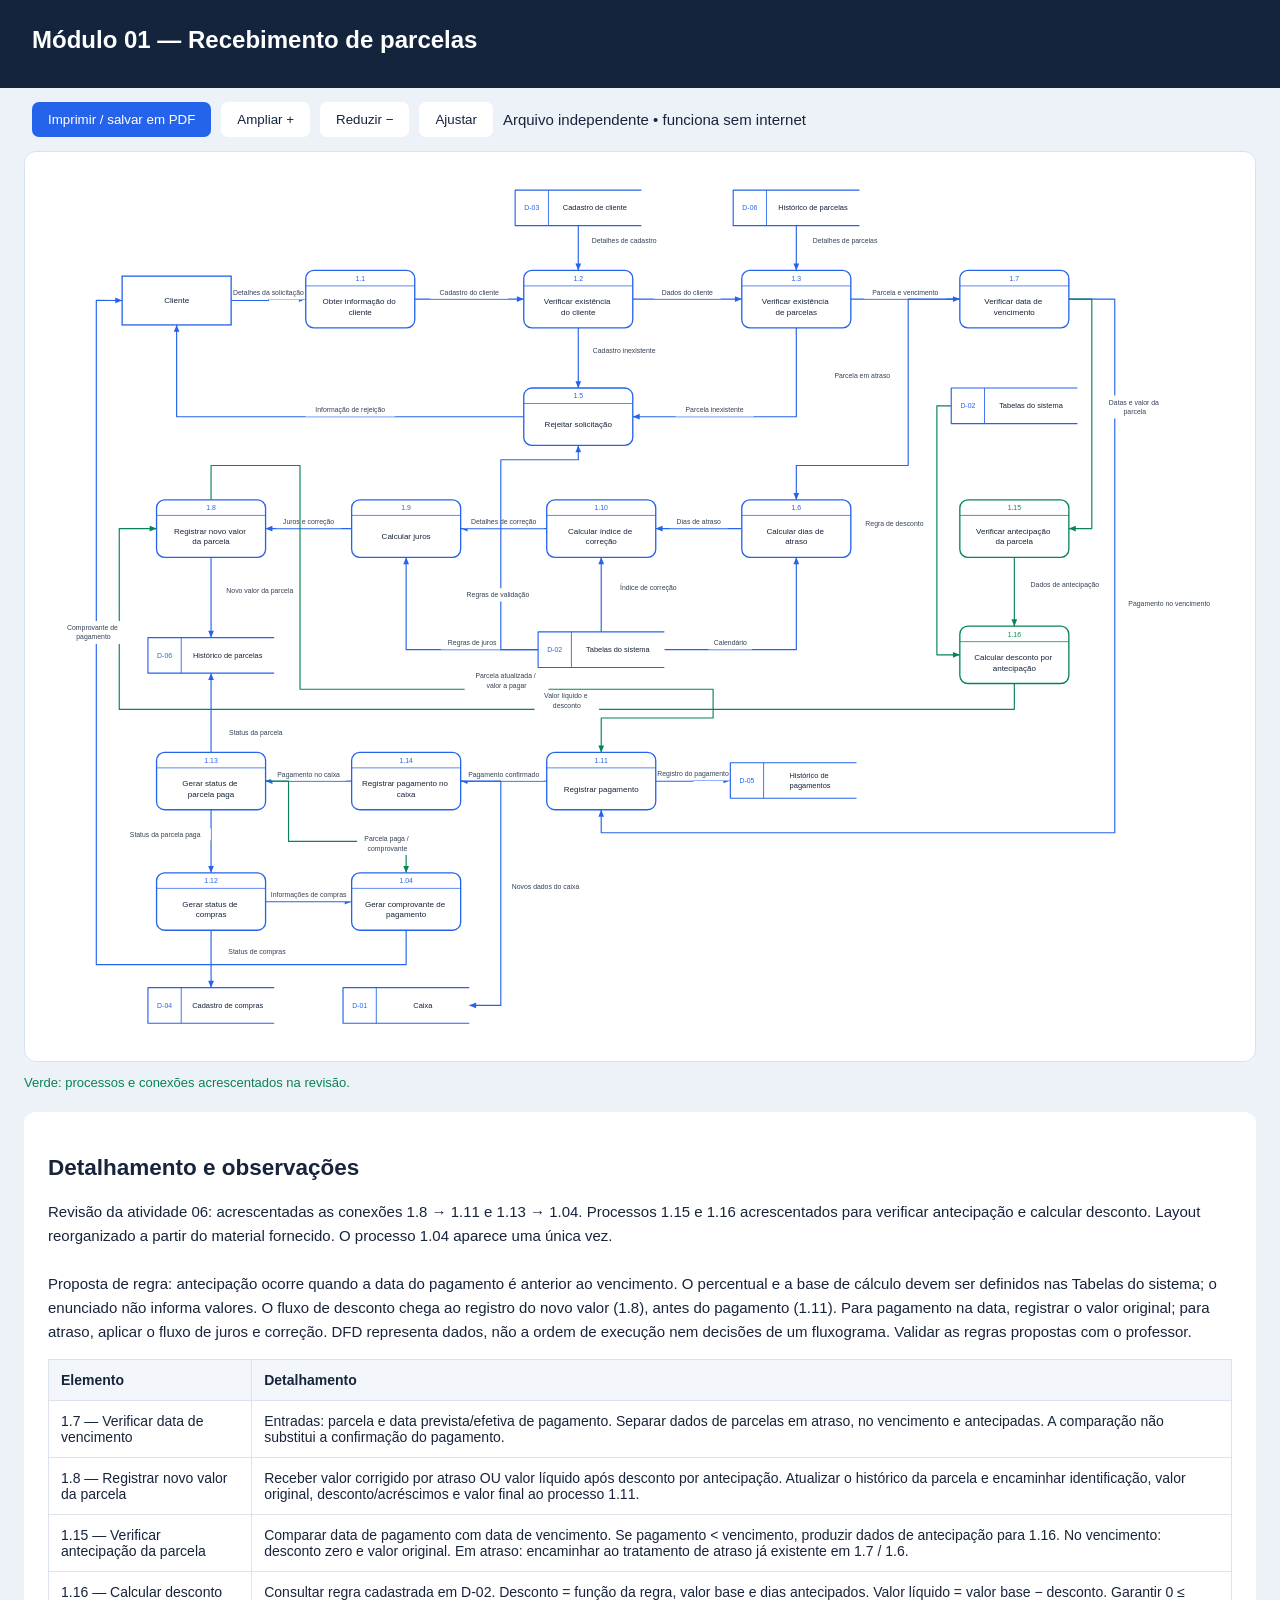
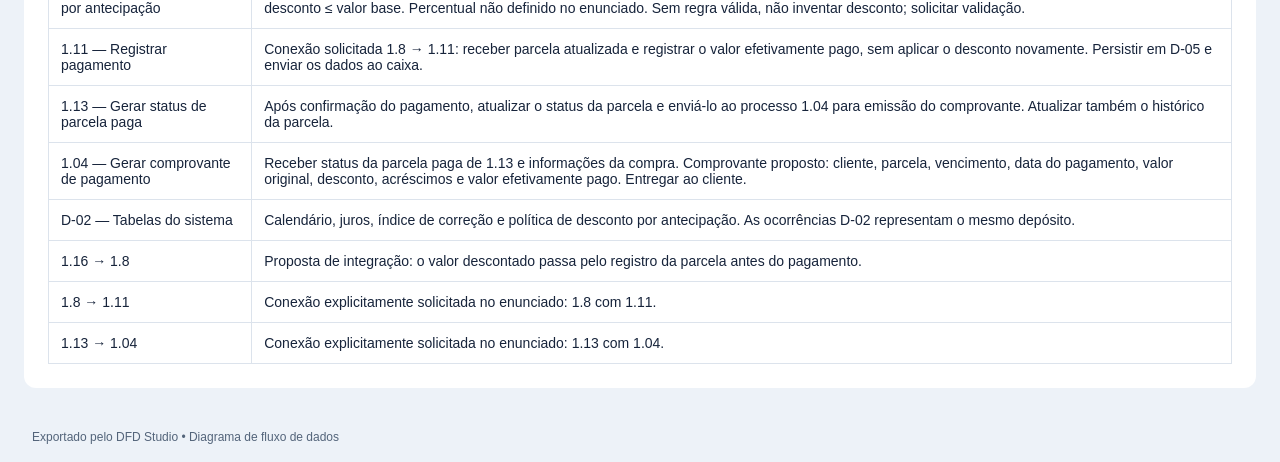
<file: assets/modulo_01_para_entrega.html>
<!doctype html><html lang="pt-BR"><meta charset="utf-8"><meta name="viewport" content="width=device-width,initial-scale=1">
<title>Módulo 01 — Recebimento de parcelas</title><style>
*{box-sizing:border-box}body{margin:0;background:#edf2f8;color:#17243b;font:15px Arial,sans-serif}header{padding:26px 32px;background:#14243d;color:white}h1{font-size:24px;margin:0 0 8px}header p{margin:0;opacity:.8}nav{padding:14px 32px;display:flex;gap:10px;align-items:center;flex-wrap:wrap}button{padding:10px 16px;border:0;border-radius:7px;background:#2563eb;color:white;cursor:pointer}button.secondary{background:white;color:#14243d}main{padding:0 24px 24px}.sheet{background:white;border:1px solid #d9e2ef;border-radius:12px;padding:18px;overflow:auto}svg{display:block;width:100%;height:auto;min-width:700px}article{background:white;margin-top:22px;padding:24px;border-radius:12px}table{border-collapse:collapse;width:100%;font-size:14px}th,td{border:1px solid #dce3ec;padding:12px;text-align:left;vertical-align:top;white-space:pre-wrap}th{background:#f3f6fb}.note{white-space:pre-wrap;line-height:1.6}.legend{color:#078453;font-size:13px}footer{padding:18px 32px;font-size:12px;color:#53647a}@page{size:A3 landscape;margin:12mm}@media print{body{background:white}header{background:white;color:black;padding:0 0 8mm}nav,footer{display:none}main{padding:0}.sheet{border:0;padding:0;overflow:visible}svg{width:100%!important;min-width:0;max-height:240mm}article{break-before:page;padding:0}tr{break-inside:avoid}}
</style><header><h1>Módulo 01 — Recebimento de parcelas</h1><p></p></header>
<nav><button onclick="window.print()">Imprimir / salvar em PDF</button><button class="secondary" onclick="zoom(0.2)">Ampliar +</button><button class="secondary" onclick="zoom(-0.2)">Reduzir −</button><button class="secondary" onclick="scale=1;draw()">Ajustar</button><span>Arquivo independente • funciona sem internet</span></nav>
<main><section class="sheet"><svg xmlns="http://www.w3.org/2000/svg" viewBox="-77.9 -15 2080.95 1522" width="2080.95" height="1522" role="img" aria-label="Módulo 01 — Recebimento de parcelas">
<defs><marker id="arrow" viewBox="0 0 10 10" refX="9" refY="5" markerWidth="7" markerHeight="7" orient="auto-start-reverse"><path d="M0 0L10 5L0 10z" fill="context-stroke"/></marker></defs>
<rect x="-77.9" y="-15" width="2080.95" height="1522" fill="white"/>
<polyline points="250,212.5 315.0,212.5 315.0,210.0 380,210.0" fill="none" stroke="#2563eb" stroke-width="2" stroke-linejoin="round"/>
<polygon points="380,210.0 368.0,205.0 368.0,215.0" fill="#2563eb"/>
<rect x="231.95" y="187.75" width="166.1" height="23" rx="3" fill="white" stroke="none" stroke-width="0"/>
<text text-anchor="middle" font-family="Arial, sans-serif" font-size="12" fill="#334155">
<tspan x="315.0" y="203.33">Detalhes da solicitação</tspan>
</text>
<polyline points="570,210.0 760,210.0" fill="none" stroke="#2563eb" stroke-width="2" stroke-linejoin="round"/>
<polygon points="760,210.0 748.0,205.0 748.0,215.0" fill="#2563eb"/>
<rect x="595.35" y="186.5" width="139.3" height="23" rx="3" fill="white" stroke="none" stroke-width="0"/>
<text text-anchor="middle" font-family="Arial, sans-serif" font-size="12" fill="#334155">
<tspan x="665.0" y="202.08">Cadastro do cliente</tspan>
</text>
<polyline points="855.0,82 855.0,160" fill="none" stroke="#2563eb" stroke-width="2" stroke-linejoin="round"/>
<polygon points="855.0,160 860.0,148.0 850.0,148.0" fill="#2563eb"/>
<rect x="862.0" y="97.5" width="146.0" height="23" rx="3" fill="white" stroke="none" stroke-width="0"/>
<text text-anchor="middle" font-family="Arial, sans-serif" font-size="12" fill="#334155">
<tspan x="935.0" y="113.08">Detalhes de cadastro</tspan>
</text>
<polyline points="950,210.0 1140,210.0" fill="none" stroke="#2563eb" stroke-width="2" stroke-linejoin="round"/>
<polygon points="1140,210.0 1128.0,205.0 1128.0,215.0" fill="#2563eb"/>
<rect x="985.4" y="186.5" width="119.2" height="23" rx="3" fill="white" stroke="none" stroke-width="0"/>
<text text-anchor="middle" font-family="Arial, sans-serif" font-size="12" fill="#334155">
<tspan x="1045.0" y="202.08">Dados do cliente</tspan>
</text>
<polyline points="1235.0,82 1235.0,160" fill="none" stroke="#2563eb" stroke-width="2" stroke-linejoin="round"/>
<polygon points="1235.0,160 1240.0,148.0 1230.0,148.0" fill="#2563eb"/>
<rect x="1247.0" y="97.5" width="146.0" height="23" rx="3" fill="white" stroke="none" stroke-width="0"/>
<text text-anchor="middle" font-family="Arial, sans-serif" font-size="12" fill="#334155">
<tspan x="1320.0" y="113.08">Detalhes de parcelas</tspan>
</text>
<polyline points="1330,210.0 1520,210.0" fill="none" stroke="#2563eb" stroke-width="2" stroke-linejoin="round"/>
<polygon points="1520,210.0 1508.0,205.0 1508.0,215.0" fill="#2563eb"/>
<rect x="1352.0" y="186.5" width="146.0" height="23" rx="3" fill="white" stroke="none" stroke-width="0"/>
<text text-anchor="middle" font-family="Arial, sans-serif" font-size="12" fill="#334155">
<tspan x="1425.0" y="202.08">Parcela e vencimento</tspan>
</text>
<polyline points="855.0,260 855.0,365" fill="none" stroke="#2563eb" stroke-width="2" stroke-linejoin="round"/>
<polygon points="855.0,365 860.0,353.0 850.0,353.0" fill="#2563eb"/>
<rect x="862.0" y="289.0" width="146.0" height="23" rx="3" fill="white" stroke="none" stroke-width="0"/>
<text text-anchor="middle" font-family="Arial, sans-serif" font-size="12" fill="#334155">
<tspan x="935.0" y="304.58">Cadastro inexistente</tspan>
</text>
<polyline points="1235.0,260 1235,415 950,415.0" fill="none" stroke="#2563eb" stroke-width="2" stroke-linejoin="round"/>
<polygon points="950,415.0 962.0,420.0 962.0,410.0" fill="#2563eb"/>
<rect x="1022.85" y="391.5" width="139.3" height="23" rx="3" fill="white" stroke="none" stroke-width="0"/>
<text text-anchor="middle" font-family="Arial, sans-serif" font-size="12" fill="#334155">
<tspan x="1092.5" y="407.08">Parcela inexistente</tspan>
</text>
<polyline points="760,415.0 155,415 155.0,255" fill="none" stroke="#2563eb" stroke-width="2" stroke-linejoin="round"/>
<polygon points="155.0,255 150.0,267.0 160.0,267.0" fill="#2563eb"/>
<rect x="377.8" y="391.5" width="159.4" height="23" rx="3" fill="white" stroke="none" stroke-width="0"/>
<text text-anchor="middle" font-family="Arial, sans-serif" font-size="12" fill="#334155">
<tspan x="457.5" y="407.08">Informação de rejeição</tspan>
</text>
<polyline points="1520,210.0 1430,210 1430,500 1235,500 1235.0,560" fill="none" stroke="#2563eb" stroke-width="2" stroke-linejoin="round"/>
<polygon points="1235.0,560 1240.0,548.0 1230.0,548.0" fill="#2563eb"/>
<rect x="1287.05" y="331.5" width="125.9" height="23" rx="3" fill="white" stroke="none" stroke-width="0"/>
<text text-anchor="middle" font-family="Arial, sans-serif" font-size="12" fill="#334155">
<tspan x="1350.0" y="347.08">Parcela em atraso</tspan>
</text>
<polyline points="1140,610.0 990,610.0" fill="none" stroke="#2563eb" stroke-width="2" stroke-linejoin="round"/>
<polygon points="990,610.0 1002.0,615.0 1002.0,605.0" fill="#2563eb"/>
<rect x="1012.1" y="586.5" width="105.8" height="23" rx="3" fill="white" stroke="none" stroke-width="0"/>
<text text-anchor="middle" font-family="Arial, sans-serif" font-size="12" fill="#334155">
<tspan x="1065.0" y="602.08">Dias de atraso</tspan>
</text>
<polyline points="800,610.0 650,610.0" fill="none" stroke="#2563eb" stroke-width="2" stroke-linejoin="round"/>
<polygon points="650,610.0 662.0,615.0 662.0,605.0" fill="#2563eb"/>
<rect x="652.0" y="586.5" width="146.0" height="23" rx="3" fill="white" stroke="none" stroke-width="0"/>
<text text-anchor="middle" font-family="Arial, sans-serif" font-size="12" fill="#334155">
<tspan x="725.0" y="602.08">Detalhes de correção</tspan>
</text>
<polyline points="460,610.0 310,610.0" fill="none" stroke="#2563eb" stroke-width="2" stroke-linejoin="round"/>
<polygon points="310,610.0 322.0,615.0 322.0,605.0" fill="#2563eb"/>
<rect x="325.4" y="586.5" width="119.2" height="23" rx="3" fill="white" stroke="none" stroke-width="0"/>
<text text-anchor="middle" font-family="Arial, sans-serif" font-size="12" fill="#334155">
<tspan x="385.0" y="602.08">Juros e correção</tspan>
</text>
<polyline points="215.0,660 215.0,800" fill="none" stroke="#2563eb" stroke-width="2" stroke-linejoin="round"/>
<polygon points="215.0,800 220.0,788.0 210.0,788.0" fill="#2563eb"/>
<rect x="223.64999999999998" y="706.5" width="152.70000000000002" height="23" rx="3" fill="white" stroke="none" stroke-width="0"/>
<text text-anchor="middle" font-family="Arial, sans-serif" font-size="12" fill="#334155">
<tspan x="300.0" y="722.08">Novo valor da parcela</tspan>
</text>
<polyline points="785,821.0 555,821 555.0,660" fill="none" stroke="#2563eb" stroke-width="2" stroke-linejoin="round"/>
<polygon points="555.0,660 550.0,672.0 560.0,672.0" fill="#2563eb"/>
<rect x="613.75" y="797.5" width="112.5" height="23" rx="3" fill="white" stroke="none" stroke-width="0"/>
<text text-anchor="middle" font-family="Arial, sans-serif" font-size="12" fill="#334155">
<tspan x="670.0" y="813.08">Regras de juros</tspan>
</text>
<polyline points="895.0,790 895.0,660" fill="none" stroke="#2563eb" stroke-width="2" stroke-linejoin="round"/>
<polygon points="895.0,660 890.0,672.0 900.0,672.0" fill="#2563eb"/>
<rect x="910.7" y="701.5" width="132.60000000000002" height="23" rx="3" fill="white" stroke="none" stroke-width="0"/>
<text text-anchor="middle" font-family="Arial, sans-serif" font-size="12" fill="#334155">
<tspan x="977.0" y="717.08">Índice de correção</tspan>
</text>
<polyline points="1005,821.0 1235,821 1235.0,660" fill="none" stroke="#2563eb" stroke-width="2" stroke-linejoin="round"/>
<polygon points="1235.0,660 1230.0,672.0 1240.0,672.0" fill="#2563eb"/>
<rect x="1080.5" y="797.5" width="79.0" height="23" rx="3" fill="white" stroke="none" stroke-width="0"/>
<text text-anchor="middle" font-family="Arial, sans-serif" font-size="12" fill="#334155">
<tspan x="1120.0" y="813.08">Calendário</tspan>
</text>
<polyline points="785,821.0 720,821 720,490 855,490 855.0,465" fill="none" stroke="#2563eb" stroke-width="2" stroke-linejoin="round"/>
<polygon points="855.0,465 850.0,477.0 860.0,477.0" fill="#2563eb"/>
<rect x="645.35" y="714.0" width="139.3" height="23" rx="3" fill="white" stroke="none" stroke-width="0"/>
<text text-anchor="middle" font-family="Arial, sans-serif" font-size="12" fill="#334155">
<tspan x="715.0" y="729.58">Regras de validação</tspan>
</text>
<polyline points="1710,210.0 1790,210 1790,1140 895,1140 895.0,1100" fill="none" stroke="#2563eb" stroke-width="2" stroke-linejoin="round"/>
<polygon points="895.0,1100 890.0,1112.0 900.0,1112.0" fill="#2563eb"/>
<rect x="1801.95" y="728.5" width="166.1" height="23" rx="3" fill="white" stroke="none" stroke-width="0"/>
<text text-anchor="middle" font-family="Arial, sans-serif" font-size="12" fill="#334155">
<tspan x="1885.0" y="744.08">Pagamento no vencimento</tspan>
</text>
<polyline points="1710,210.0 1750,210 1750,610 1710,610.0" fill="none" stroke="#078453" stroke-width="2" stroke-linejoin="round"/>
<polygon points="1710,610.0 1722.0,615.0 1722.0,605.0" fill="#078453"/>
<rect x="1765.4" y="378.0" width="119.2" height="40" rx="3" fill="white" stroke="none" stroke-width="0"/>
<text text-anchor="middle" font-family="Arial, sans-serif" font-size="12" fill="#334155">
<tspan x="1825.0" y="393.97999999999996">Datas e valor da</tspan>
<tspan x="1825.0" y="410.17999999999995">parcela</tspan>
</text>
<polyline points="1615.0,660 1615.0,780" fill="none" stroke="#078453" stroke-width="2" stroke-linejoin="round"/>
<polygon points="1615.0,780 1620.0,768.0 1610.0,768.0" fill="#078453"/>
<rect x="1630.0" y="696.5" width="146.0" height="23" rx="3" fill="white" stroke="none" stroke-width="0"/>
<text text-anchor="middle" font-family="Arial, sans-serif" font-size="12" fill="#334155">
<tspan x="1703.0" y="712.08">Dados de antecipação</tspan>
</text>
<polyline points="1505,396.0 1480,396 1480,830 1520,830.0" fill="none" stroke="#078453" stroke-width="2" stroke-linejoin="round"/>
<polygon points="1520,830.0 1508.0,825.0 1508.0,835.0" fill="#078453"/>
<rect x="1343.05" y="589.5" width="125.9" height="23" rx="3" fill="white" stroke="none" stroke-width="0"/>
<text text-anchor="middle" font-family="Arial, sans-serif" font-size="12" fill="#334155">
<tspan x="1406.0" y="605.08">Regra de desconto</tspan>
</text>
<polyline points="1615.0,880 1615,925 55,925 55,610 120,610.0" fill="none" stroke="#078453" stroke-width="2" stroke-linejoin="round"/>
<polygon points="120,610.0 108.0,605.0 108.0,615.0" fill="#078453"/>
<rect x="778.75" y="890.0" width="112.5" height="40" rx="3" fill="white" stroke="none" stroke-width="0"/>
<text text-anchor="middle" font-family="Arial, sans-serif" font-size="12" fill="#334155">
<tspan x="835.0" y="905.98">Valor líquido e</tspan>
<tspan x="835.0" y="922.1800000000001">desconto</tspan>
</text>
<polyline points="215.0,560 215,500 370,500 370,890 1090,890 1090,940 895,940 895.0,1000" fill="none" stroke="#078453" stroke-width="2" stroke-linejoin="round"/>
<polygon points="895.0,1000 900.0,988.0 890.0,988.0" fill="#078453"/>
<rect x="657.0" y="855.0" width="146.0" height="40" rx="3" fill="white" stroke="none" stroke-width="0"/>
<text text-anchor="middle" font-family="Arial, sans-serif" font-size="12" fill="#334155">
<tspan x="730.0" y="870.98">Parcela atualizada /</tspan>
<tspan x="730.0" y="887.1800000000001">valor a pagar</tspan>
</text>
<polyline points="990,1050.0 1055.0,1050.0 1055.0,1049.0 1120,1049.0" fill="none" stroke="#2563eb" stroke-width="2" stroke-linejoin="round"/>
<polygon points="1120,1049.0 1108.0,1044.0 1108.0,1054.0" fill="#2563eb"/>
<rect x="978.65" y="1026.0" width="152.70000000000002" height="23" rx="3" fill="white" stroke="none" stroke-width="0"/>
<text text-anchor="middle" font-family="Arial, sans-serif" font-size="12" fill="#334155">
<tspan x="1055.0" y="1041.58">Registro do pagamento</tspan>
</text>
<polyline points="800,1050.0 650,1050.0" fill="none" stroke="#2563eb" stroke-width="2" stroke-linejoin="round"/>
<polygon points="650,1050.0 662.0,1055.0 662.0,1045.0" fill="#2563eb"/>
<rect x="652.0" y="1026.5" width="146.0" height="23" rx="3" fill="white" stroke="none" stroke-width="0"/>
<text text-anchor="middle" font-family="Arial, sans-serif" font-size="12" fill="#334155">
<tspan x="725.0" y="1042.08">Pagamento confirmado</tspan>
</text>
<polyline points="460,1050.0 310,1050.0" fill="none" stroke="#2563eb" stroke-width="2" stroke-linejoin="round"/>
<polygon points="310,1050.0 322.0,1055.0 322.0,1045.0" fill="#2563eb"/>
<rect x="318.7" y="1026.5" width="132.60000000000002" height="23" rx="3" fill="white" stroke="none" stroke-width="0"/>
<text text-anchor="middle" font-family="Arial, sans-serif" font-size="12" fill="#334155">
<tspan x="385.0" y="1042.08">Pagamento no caixa</tspan>
</text>
<polyline points="650,1050.0 720,1050 720,1441 665,1441.0" fill="none" stroke="#2563eb" stroke-width="2" stroke-linejoin="round"/>
<polygon points="665,1441.0 677.0,1446.0 677.0,1436.0" fill="#2563eb"/>
<rect x="725.0" y="1222.0" width="146.0" height="23" rx="3" fill="white" stroke="none" stroke-width="0"/>
<text text-anchor="middle" font-family="Arial, sans-serif" font-size="12" fill="#334155">
<tspan x="798.0" y="1237.58">Novos dados do caixa</tspan>
</text>
<polyline points="215.0,1000 215.0,862" fill="none" stroke="#2563eb" stroke-width="2" stroke-linejoin="round"/>
<polygon points="215.0,862 210.0,874.0 220.0,874.0" fill="#2563eb"/>
<rect x="230.05" y="954.5" width="125.9" height="23" rx="3" fill="white" stroke="none" stroke-width="0"/>
<text text-anchor="middle" font-family="Arial, sans-serif" font-size="12" fill="#334155">
<tspan x="293.0" y="970.08">Status da parcela</tspan>
</text>
<polyline points="215.0,1100 215.0,1210" fill="none" stroke="#2563eb" stroke-width="2" stroke-linejoin="round"/>
<polygon points="215.0,1210 220.0,1198.0 210.0,1198.0" fill="#2563eb"/>
<rect x="55.3" y="1131.5" width="159.4" height="23" rx="3" fill="white" stroke="none" stroke-width="0"/>
<text text-anchor="middle" font-family="Arial, sans-serif" font-size="12" fill="#334155">
<tspan x="135.0" y="1147.08">Status da parcela paga</tspan>
</text>
<polyline points="215.0,1310 215.0,1410" fill="none" stroke="#2563eb" stroke-width="2" stroke-linejoin="round"/>
<polygon points="215.0,1410 220.0,1398.0 210.0,1398.0" fill="#2563eb"/>
<rect x="232.05" y="1336.5" width="125.9" height="23" rx="3" fill="white" stroke="none" stroke-width="0"/>
<text text-anchor="middle" font-family="Arial, sans-serif" font-size="12" fill="#334155">
<tspan x="295.0" y="1352.08">Status de compras</tspan>
</text>
<polyline points="310,1260.0 460,1260.0" fill="none" stroke="#2563eb" stroke-width="2" stroke-linejoin="round"/>
<polygon points="460,1260.0 448.0,1255.0 448.0,1265.0" fill="#2563eb"/>
<rect x="305.3" y="1236.5" width="159.4" height="23" rx="3" fill="white" stroke="none" stroke-width="0"/>
<text text-anchor="middle" font-family="Arial, sans-serif" font-size="12" fill="#334155">
<tspan x="385.0" y="1252.08">Informações de compras</tspan>
</text>
<polyline points="310,1050.0 350,1050 350,1155 555,1155 555.0,1210" fill="none" stroke="#078453" stroke-width="2" stroke-linejoin="round"/>
<polygon points="555.0,1210 560.0,1198.0 550.0,1198.0" fill="#078453"/>
<rect x="469.6" y="1139.0" width="105.8" height="40" rx="3" fill="white" stroke="none" stroke-width="0"/>
<text text-anchor="middle" font-family="Arial, sans-serif" font-size="12" fill="#334155">
<tspan x="522.5" y="1154.98">Parcela paga /</tspan>
<tspan x="522.5" y="1171.18">comprovante</tspan>
</text>
<polyline points="555.0,1310 555,1370 15,1370 15,212 60,212.5" fill="none" stroke="#2563eb" stroke-width="2" stroke-linejoin="round"/>
<polygon points="60,212.5 48.05629279867846,207.36698350975763 47.945188545642914,217.36636628295707" fill="#2563eb"/>
<rect x="-42.9" y="771.0" width="105.8" height="40" rx="3" fill="white" stroke="none" stroke-width="0"/>
<text text-anchor="middle" font-family="Arial, sans-serif" font-size="12" fill="#334155">
<tspan x="10.0" y="786.98">Comprovante de</tspan>
<tspan x="10.0" y="803.1800000000001">pagamento</tspan>
</text>
<rect x="60" y="170" width="190" height="85" rx="0" fill="white" stroke="#2563eb" stroke-width="2.3"/>
<text text-anchor="middle" font-family="Arial, sans-serif" font-size="14" fill="#16243a">
<tspan x="155.0" y="217.26">Cliente</tspan>
</text>
<rect x="380" y="160" width="190" height="100" rx="14" fill="white" stroke="#2563eb" stroke-width="2.3"/>
<polyline points="380,187 570,187" fill="none" stroke="#2563eb" stroke-width="1.3" stroke-linejoin="round"/>
<text text-anchor="middle" font-family="Arial, sans-serif" font-size="12" fill="#2563eb">
<tspan x="475.0" y="178.08">1.1</tspan>
</text>
<text text-anchor="middle" font-family="Arial, sans-serif" font-size="14" fill="#16243a">
<tspan x="475.0" y="218.81">Obter informação do</tspan>
<tspan x="475.0" y="237.71">cliente</tspan>
</text>
<rect x="760" y="160" width="190" height="100" rx="14" fill="white" stroke="#2563eb" stroke-width="2.3"/>
<polyline points="760,187 950,187" fill="none" stroke="#2563eb" stroke-width="1.3" stroke-linejoin="round"/>
<text text-anchor="middle" font-family="Arial, sans-serif" font-size="12" fill="#2563eb">
<tspan x="855.0" y="178.08">1.2</tspan>
</text>
<text text-anchor="middle" font-family="Arial, sans-serif" font-size="14" fill="#16243a">
<tspan x="855.0" y="218.81">Verificar existência</tspan>
<tspan x="855.0" y="237.71">do cliente</tspan>
</text>
<rect x="1140" y="160" width="190" height="100" rx="14" fill="white" stroke="#2563eb" stroke-width="2.3"/>
<polyline points="1140,187 1330,187" fill="none" stroke="#2563eb" stroke-width="1.3" stroke-linejoin="round"/>
<text text-anchor="middle" font-family="Arial, sans-serif" font-size="12" fill="#2563eb">
<tspan x="1235.0" y="178.08">1.3</tspan>
</text>
<text text-anchor="middle" font-family="Arial, sans-serif" font-size="14" fill="#16243a">
<tspan x="1235.0" y="218.81">Verificar existência</tspan>
<tspan x="1235.0" y="237.71">de parcelas</tspan>
</text>
<rect x="1520" y="160" width="190" height="100" rx="14" fill="white" stroke="#2563eb" stroke-width="2.3"/>
<polyline points="1520,187 1710,187" fill="none" stroke="#2563eb" stroke-width="1.3" stroke-linejoin="round"/>
<text text-anchor="middle" font-family="Arial, sans-serif" font-size="12" fill="#2563eb">
<tspan x="1615.0" y="178.08">1.7</tspan>
</text>
<text text-anchor="middle" font-family="Arial, sans-serif" font-size="14" fill="#16243a">
<tspan x="1615.0" y="218.81">Verificar data de</tspan>
<tspan x="1615.0" y="237.71">vencimento</tspan>
</text>
<rect x="760" y="365" width="190" height="100" rx="14" fill="white" stroke="#2563eb" stroke-width="2.3"/>
<polyline points="760,392 950,392" fill="none" stroke="#2563eb" stroke-width="1.3" stroke-linejoin="round"/>
<text text-anchor="middle" font-family="Arial, sans-serif" font-size="12" fill="#2563eb">
<tspan x="855.0" y="383.08">1.5</tspan>
</text>
<text text-anchor="middle" font-family="Arial, sans-serif" font-size="14" fill="#16243a">
<tspan x="855.0" y="433.26">Rejeitar solicitação</tspan>
</text>
<rect x="1140" y="560" width="190" height="100" rx="14" fill="white" stroke="#2563eb" stroke-width="2.3"/>
<polyline points="1140,587 1330,587" fill="none" stroke="#2563eb" stroke-width="1.3" stroke-linejoin="round"/>
<text text-anchor="middle" font-family="Arial, sans-serif" font-size="12" fill="#2563eb">
<tspan x="1235.0" y="578.08">1.6</tspan>
</text>
<text text-anchor="middle" font-family="Arial, sans-serif" font-size="14" fill="#16243a">
<tspan x="1235.0" y="618.81">Calcular dias de</tspan>
<tspan x="1235.0" y="637.7099999999999">atraso</tspan>
</text>
<rect x="800" y="560" width="190" height="100" rx="14" fill="white" stroke="#2563eb" stroke-width="2.3"/>
<polyline points="800,587 990,587" fill="none" stroke="#2563eb" stroke-width="1.3" stroke-linejoin="round"/>
<text text-anchor="middle" font-family="Arial, sans-serif" font-size="12" fill="#2563eb">
<tspan x="895.0" y="578.08">1.10</tspan>
</text>
<text text-anchor="middle" font-family="Arial, sans-serif" font-size="14" fill="#16243a">
<tspan x="895.0" y="618.81">Calcular índice de</tspan>
<tspan x="895.0" y="637.7099999999999">correção</tspan>
</text>
<rect x="460" y="560" width="190" height="100" rx="14" fill="white" stroke="#2563eb" stroke-width="2.3"/>
<polyline points="460,587 650,587" fill="none" stroke="#2563eb" stroke-width="1.3" stroke-linejoin="round"/>
<text text-anchor="middle" font-family="Arial, sans-serif" font-size="12" fill="#2563eb">
<tspan x="555.0" y="578.08">1.9</tspan>
</text>
<text text-anchor="middle" font-family="Arial, sans-serif" font-size="14" fill="#16243a">
<tspan x="555.0" y="628.26">Calcular juros</tspan>
</text>
<rect x="120" y="560" width="190" height="100" rx="14" fill="white" stroke="#2563eb" stroke-width="2.3"/>
<polyline points="120,587 310,587" fill="none" stroke="#2563eb" stroke-width="1.3" stroke-linejoin="round"/>
<text text-anchor="middle" font-family="Arial, sans-serif" font-size="12" fill="#2563eb">
<tspan x="215.0" y="578.08">1.8</tspan>
</text>
<text text-anchor="middle" font-family="Arial, sans-serif" font-size="14" fill="#16243a">
<tspan x="215.0" y="618.81">Registrar novo valor</tspan>
<tspan x="215.0" y="637.7099999999999">da parcela</tspan>
</text>
<rect x="1520" y="560" width="190" height="100" rx="14" fill="white" stroke="#078453" stroke-width="2.3"/>
<polyline points="1520,587 1710,587" fill="none" stroke="#078453" stroke-width="1.3" stroke-linejoin="round"/>
<text text-anchor="middle" font-family="Arial, sans-serif" font-size="12" fill="#078453">
<tspan x="1615.0" y="578.08">1.15</tspan>
</text>
<text text-anchor="middle" font-family="Arial, sans-serif" font-size="14" fill="#16243a">
<tspan x="1615.0" y="618.81">Verificar antecipação</tspan>
<tspan x="1615.0" y="637.7099999999999">da parcela</tspan>
</text>
<rect x="1520" y="780" width="190" height="100" rx="14" fill="white" stroke="#078453" stroke-width="2.3"/>
<polyline points="1520,807 1710,807" fill="none" stroke="#078453" stroke-width="1.3" stroke-linejoin="round"/>
<text text-anchor="middle" font-family="Arial, sans-serif" font-size="12" fill="#078453">
<tspan x="1615.0" y="798.08">1.16</tspan>
</text>
<text text-anchor="middle" font-family="Arial, sans-serif" font-size="14" fill="#16243a">
<tspan x="1615.0" y="838.81">Calcular desconto por</tspan>
<tspan x="1615.0" y="857.7099999999999">antecipação</tspan>
</text>
<rect x="800" y="1000" width="190" height="100" rx="14" fill="white" stroke="#2563eb" stroke-width="2.3"/>
<polyline points="800,1027 990,1027" fill="none" stroke="#2563eb" stroke-width="1.3" stroke-linejoin="round"/>
<text text-anchor="middle" font-family="Arial, sans-serif" font-size="12" fill="#2563eb">
<tspan x="895.0" y="1018.08">1.11</tspan>
</text>
<text text-anchor="middle" font-family="Arial, sans-serif" font-size="14" fill="#16243a">
<tspan x="895.0" y="1068.26">Registrar pagamento</tspan>
</text>
<rect x="460" y="1000" width="190" height="100" rx="14" fill="white" stroke="#2563eb" stroke-width="2.3"/>
<polyline points="460,1027 650,1027" fill="none" stroke="#2563eb" stroke-width="1.3" stroke-linejoin="round"/>
<text text-anchor="middle" font-family="Arial, sans-serif" font-size="12" fill="#2563eb">
<tspan x="555.0" y="1018.08">1.14</tspan>
</text>
<text text-anchor="middle" font-family="Arial, sans-serif" font-size="14" fill="#16243a">
<tspan x="555.0" y="1058.81">Registrar pagamento no</tspan>
<tspan x="555.0" y="1077.71">caixa</tspan>
</text>
<rect x="120" y="1000" width="190" height="100" rx="14" fill="white" stroke="#2563eb" stroke-width="2.3"/>
<polyline points="120,1027 310,1027" fill="none" stroke="#2563eb" stroke-width="1.3" stroke-linejoin="round"/>
<text text-anchor="middle" font-family="Arial, sans-serif" font-size="12" fill="#2563eb">
<tspan x="215.0" y="1018.08">1.13</tspan>
</text>
<text text-anchor="middle" font-family="Arial, sans-serif" font-size="14" fill="#16243a">
<tspan x="215.0" y="1058.81">Gerar status de</tspan>
<tspan x="215.0" y="1077.71">parcela paga</tspan>
</text>
<rect x="120" y="1210" width="190" height="100" rx="14" fill="white" stroke="#2563eb" stroke-width="2.3"/>
<polyline points="120,1237 310,1237" fill="none" stroke="#2563eb" stroke-width="1.3" stroke-linejoin="round"/>
<text text-anchor="middle" font-family="Arial, sans-serif" font-size="12" fill="#2563eb">
<tspan x="215.0" y="1228.08">1.12</tspan>
</text>
<text text-anchor="middle" font-family="Arial, sans-serif" font-size="14" fill="#16243a">
<tspan x="215.0" y="1268.81">Gerar status de</tspan>
<tspan x="215.0" y="1287.71">compras</tspan>
</text>
<rect x="460" y="1210" width="190" height="100" rx="14" fill="white" stroke="#2563eb" stroke-width="2.3"/>
<polyline points="460,1237 650,1237" fill="none" stroke="#2563eb" stroke-width="1.3" stroke-linejoin="round"/>
<text text-anchor="middle" font-family="Arial, sans-serif" font-size="12" fill="#2563eb">
<tspan x="555.0" y="1228.08">1.04</tspan>
</text>
<text text-anchor="middle" font-family="Arial, sans-serif" font-size="14" fill="#16243a">
<tspan x="555.0" y="1268.81">Gerar comprovante de</tspan>
<tspan x="555.0" y="1287.71">pagamento</tspan>
</text>
<rect x="745" y="20" width="220" height="62" rx="0" fill="white" stroke="none" stroke-width="0"/>
<polyline points="965,20 745,20 745,82 965,82" fill="none" stroke="#2563eb" stroke-width="2" stroke-linejoin="round"/>
<polyline points="803,20 803,82" fill="none" stroke="#2563eb" stroke-width="1.5" stroke-linejoin="round"/>
<text text-anchor="middle" font-family="Arial, sans-serif" font-size="12" fill="#2563eb">
<tspan x="774" y="55.08">D-03</tspan>
</text>
<text text-anchor="middle" font-family="Arial, sans-serif" font-size="13" fill="#16243a">
<tspan x="884.0" y="55.42">Cadastro de cliente</tspan>
</text>
<rect x="1125" y="20" width="220" height="62" rx="0" fill="white" stroke="none" stroke-width="0"/>
<polyline points="1345,20 1125,20 1125,82 1345,82" fill="none" stroke="#2563eb" stroke-width="2" stroke-linejoin="round"/>
<polyline points="1183,20 1183,82" fill="none" stroke="#2563eb" stroke-width="1.5" stroke-linejoin="round"/>
<text text-anchor="middle" font-family="Arial, sans-serif" font-size="12" fill="#2563eb">
<tspan x="1154" y="55.08">D-06</tspan>
</text>
<text text-anchor="middle" font-family="Arial, sans-serif" font-size="13" fill="#16243a">
<tspan x="1264.0" y="55.42">Histórico de parcelas</tspan>
</text>
<rect x="105" y="800" width="220" height="62" rx="0" fill="white" stroke="none" stroke-width="0"/>
<polyline points="325,800 105,800 105,862 325,862" fill="none" stroke="#2563eb" stroke-width="2" stroke-linejoin="round"/>
<polyline points="163,800 163,862" fill="none" stroke="#2563eb" stroke-width="1.5" stroke-linejoin="round"/>
<text text-anchor="middle" font-family="Arial, sans-serif" font-size="12" fill="#2563eb">
<tspan x="134" y="835.08">D-06</tspan>
</text>
<text text-anchor="middle" font-family="Arial, sans-serif" font-size="13" fill="#16243a">
<tspan x="244.0" y="835.42">Histórico de parcelas</tspan>
</text>
<rect x="785" y="790" width="220" height="62" rx="0" fill="white" stroke="none" stroke-width="0"/>
<polyline points="1005,790 785,790 785,852 1005,852" fill="none" stroke="#2563eb" stroke-width="2" stroke-linejoin="round"/>
<polyline points="843,790 843,852" fill="none" stroke="#2563eb" stroke-width="1.5" stroke-linejoin="round"/>
<text text-anchor="middle" font-family="Arial, sans-serif" font-size="12" fill="#2563eb">
<tspan x="814" y="825.08">D-02</tspan>
</text>
<text text-anchor="middle" font-family="Arial, sans-serif" font-size="13" fill="#16243a">
<tspan x="924.0" y="825.42">Tabelas do sistema</tspan>
</text>
<rect x="1505" y="365" width="220" height="62" rx="0" fill="white" stroke="none" stroke-width="0"/>
<polyline points="1725,365 1505,365 1505,427 1725,427" fill="none" stroke="#2563eb" stroke-width="2" stroke-linejoin="round"/>
<polyline points="1563,365 1563,427" fill="none" stroke="#2563eb" stroke-width="1.5" stroke-linejoin="round"/>
<text text-anchor="middle" font-family="Arial, sans-serif" font-size="12" fill="#2563eb">
<tspan x="1534" y="400.08">D-02</tspan>
</text>
<text text-anchor="middle" font-family="Arial, sans-serif" font-size="13" fill="#16243a">
<tspan x="1644.0" y="400.42">Tabelas do sistema</tspan>
</text>
<rect x="105" y="1410" width="220" height="62" rx="0" fill="white" stroke="none" stroke-width="0"/>
<polyline points="325,1410 105,1410 105,1472 325,1472" fill="none" stroke="#2563eb" stroke-width="2" stroke-linejoin="round"/>
<polyline points="163,1410 163,1472" fill="none" stroke="#2563eb" stroke-width="1.5" stroke-linejoin="round"/>
<text text-anchor="middle" font-family="Arial, sans-serif" font-size="12" fill="#2563eb">
<tspan x="134" y="1445.08">D-04</tspan>
</text>
<text text-anchor="middle" font-family="Arial, sans-serif" font-size="13" fill="#16243a">
<tspan x="244.0" y="1445.42">Cadastro de compras</tspan>
</text>
<rect x="445" y="1410" width="220" height="62" rx="0" fill="white" stroke="none" stroke-width="0"/>
<polyline points="665,1410 445,1410 445,1472 665,1472" fill="none" stroke="#2563eb" stroke-width="2" stroke-linejoin="round"/>
<polyline points="503,1410 503,1472" fill="none" stroke="#2563eb" stroke-width="1.5" stroke-linejoin="round"/>
<text text-anchor="middle" font-family="Arial, sans-serif" font-size="12" fill="#2563eb">
<tspan x="474" y="1445.08">D-01</tspan>
</text>
<text text-anchor="middle" font-family="Arial, sans-serif" font-size="13" fill="#16243a">
<tspan x="584.0" y="1445.42">Caixa</tspan>
</text>
<rect x="1120" y="1018" width="220" height="62" rx="0" fill="white" stroke="none" stroke-width="0"/>
<polyline points="1340,1018 1120,1018 1120,1080 1340,1080" fill="none" stroke="#2563eb" stroke-width="2" stroke-linejoin="round"/>
<polyline points="1178,1018 1178,1080" fill="none" stroke="#2563eb" stroke-width="1.5" stroke-linejoin="round"/>
<text text-anchor="middle" font-family="Arial, sans-serif" font-size="12" fill="#2563eb">
<tspan x="1149" y="1053.08">D-05</tspan>
</text>
<text text-anchor="middle" font-family="Arial, sans-serif" font-size="13" fill="#16243a">
<tspan x="1259.0" y="1044.645">Histórico de</tspan>
<tspan x="1259.0" y="1062.195">pagamentos</tspan>
</text>
</svg></section><p class="legend">Verde: processos e conexões acrescentados na revisão.</p>
<article><h2>Detalhamento e observações</h2><p class="note">Revisão da atividade 06: acrescentadas as conexões 1.8 → 1.11 e 1.13 → 1.04. Processos 1.15 e 1.16 acrescentados para verificar antecipação e calcular desconto. Layout reorganizado a partir do material fornecido. O processo 1.04 aparece uma única vez.

Proposta de regra: antecipação ocorre quando a data do pagamento é anterior ao vencimento. O percentual e a base de cálculo devem ser definidos nas Tabelas do sistema; o enunciado não informa valores. O fluxo de desconto chega ao registro do novo valor (1.8), antes do pagamento (1.11). Para pagamento na data, registrar o valor original; para atraso, aplicar o fluxo de juros e correção. DFD representa dados, não a ordem de execução nem decisões de um fluxograma. Validar as regras propostas com o professor.</p><table><thead><tr><th>Elemento</th><th>Detalhamento</th></tr></thead><tbody><tr><td>1.7 — Verificar data de vencimento</td><td>Entradas: parcela e data prevista/efetiva de pagamento. Separar dados de parcelas em atraso, no vencimento e antecipadas. A comparação não substitui a confirmação do pagamento.</td></tr><tr><td>1.8 — Registrar novo valor da parcela</td><td>Receber valor corrigido por atraso OU valor líquido após desconto por antecipação. Atualizar o histórico da parcela e encaminhar identificação, valor original, desconto/acréscimos e valor final ao processo 1.11.</td></tr><tr><td>1.15 — Verificar antecipação da parcela</td><td>Comparar data de pagamento com data de vencimento. Se pagamento &lt; vencimento, produzir dados de antecipação para 1.16. No vencimento: desconto zero e valor original. Em atraso: encaminhar ao tratamento de atraso já existente em 1.7 / 1.6.</td></tr><tr><td>1.16 — Calcular desconto por antecipação</td><td>Consultar regra cadastrada em D-02. Desconto = função da regra, valor base e dias antecipados. Valor líquido = valor base − desconto. Garantir 0 ≤ desconto ≤ valor base. Percentual não definido no enunciado. Sem regra válida, não inventar desconto; solicitar validação.</td></tr><tr><td>1.11 — Registrar pagamento</td><td>Conexão solicitada 1.8 → 1.11: receber parcela atualizada e registrar o valor efetivamente pago, sem aplicar o desconto novamente. Persistir em D-05 e enviar os dados ao caixa.</td></tr><tr><td>1.13 — Gerar status de parcela paga</td><td>Após confirmação do pagamento, atualizar o status da parcela e enviá-lo ao processo 1.04 para emissão do comprovante. Atualizar também o histórico da parcela.</td></tr><tr><td>1.04 — Gerar comprovante de pagamento</td><td>Receber status da parcela paga de 1.13 e informações da compra. Comprovante proposto: cliente, parcela, vencimento, data do pagamento, valor original, desconto, acréscimos e valor efetivamente pago. Entregar ao cliente.</td></tr><tr><td>D-02 — Tabelas do sistema</td><td>Calendário, juros, índice de correção e política de desconto por antecipação. As ocorrências D-02 representam o mesmo depósito.</td></tr><tr><td>1.16 → 1.8</td><td>Proposta de integração: o valor descontado passa pelo registro da parcela antes do pagamento.</td></tr><tr><td>1.8 → 1.11</td><td>Conexão explicitamente solicitada no enunciado: 1.8 com 1.11.</td></tr><tr><td>1.13 → 1.04</td><td>Conexão explicitamente solicitada no enunciado: 1.13 com 1.04.</td></tr></tbody></table></article></main>
<footer>Exportado pelo DFD Studio • Diagrama de fluxo de dados</footer>
<script>let scale=1;function draw(){document.querySelector('svg').style.width=(scale*100)+'%'}function zoom(d){scale=Math.max(.4,Math.min(4,scale+d));draw()}</script></html>
</file>
